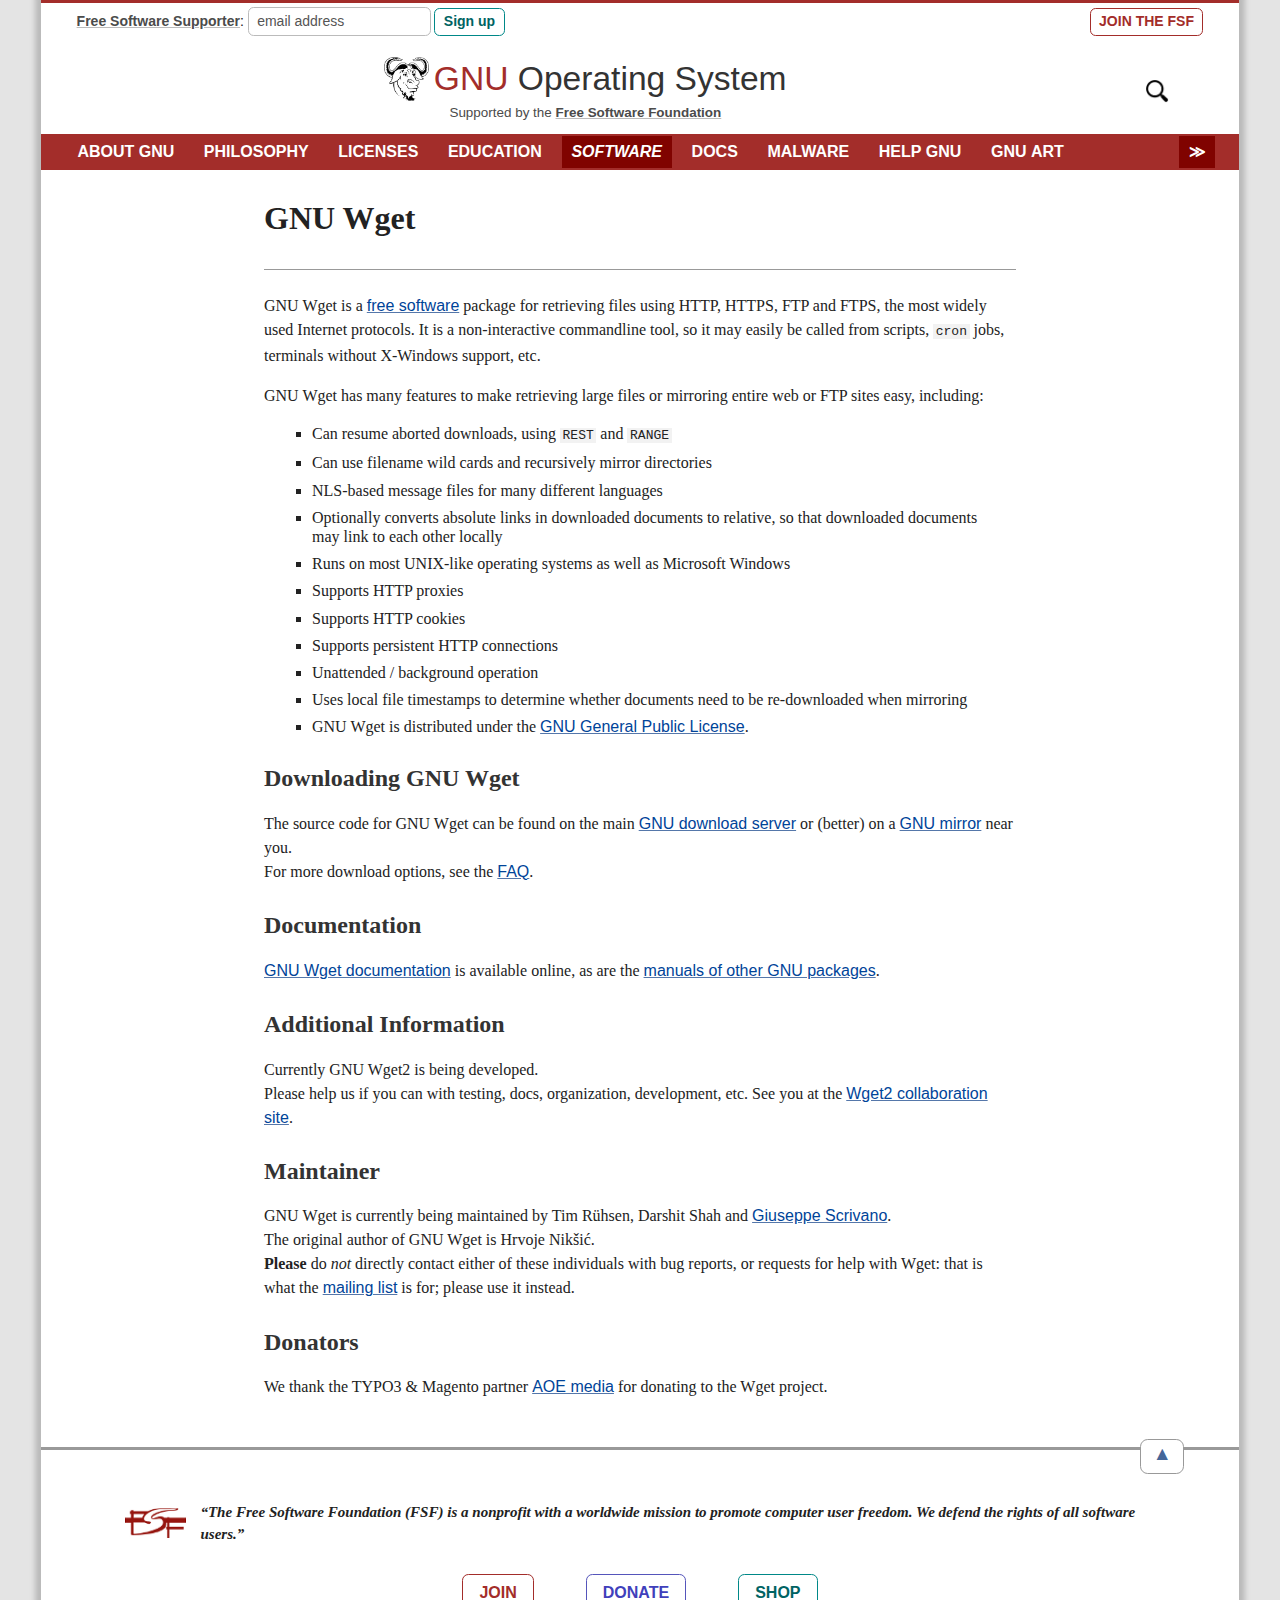
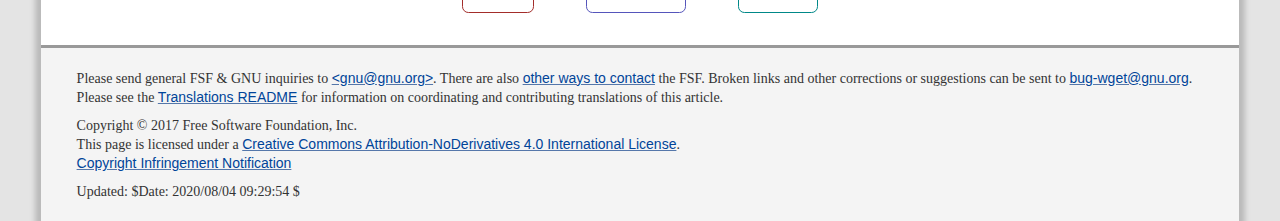
<file: views/public/sites/4c4b1c57-d1e7-11eb-ade0-58961dc4ecd0/www.gnu.org/software/wget/index.html>
<!DOCTYPE html>
<html xmlns="http://www.w3.org/1999/xhtml" xml:lang="en" lang="en">
<head>
<meta http-equiv="content-type" content="text/html; charset=utf-8" />
<link rel="author" href="mailto:webmasters@gnu.org" />
<link rel="icon" type="image/png" href="https://www.gnu.org/graphics/gnu-head-mini.png" />
<meta name="ICBM" content="42.355469,-71.058627" />
<link rel="stylesheet" type="text/css" href="../../mini.css" media="handheld" />
<link rel="stylesheet" type="text/css" href="../../layout.min.css" media="screen" />
<link rel="stylesheet" type="text/css" href="../../print.min.css" media="print" />



<!-- Parent-Version: 1.79 -->
<title>Wget - GNU Project - Free Software Foundation</title>
<style type="text/css">
    body ul#wget-feature-list {
        padding-top: 0;
        padding-bottom: 0;
        margin-left: 2em;
    }
    ul#wget-feature-list li {
        line-height: 1.2em;
        margin-top: 0.5em;
        margin-bottom: 0.5em;
        padding-top: 0;
        padding-bottom: 0;
    }
</style>
<!-- begin /server/gnun/initial-translations-list.html -->
<!-- HTML head: set a flag for further expansion in body-include*.html. -->
<!-- end /server/gnun/initial-translations-list.html -->

<!-- start of server/banner.html -->
<!-- start of head-include-2.html -->
<meta name="viewport" content="width=device-width, initial-scale=1" />
<!-- end of head-include-2.html -->

</head>
<body>
<div class="inner">
<!-- start of server/body-include-1.html -->
<div id="top">
<a class="skip" href="index.html#content"><b>Skip to main text</b></a>
</div>

<div id="fsf-frame" role="complementary">
<form id="fssbox" action="https://my.fsf.org/civicrm/profile/create?reset=1&amp;gid=31"
      method="post">
 <div>
  <input name="postURL" type="hidden" value="" />
  <input type="hidden" name="group[25]" value="1" />
  <input name="cancelURL" type="hidden" value="https://crm.fsf.org/civicrm/profile?reset=1&amp;gid=31" />
  <input name="_qf_default" type="hidden" value="Edit:cancel" />
  <label for="frmEmail">
   <a href="https://www.fsf.org/fss">Free Software Supporter</a>:
  </label>
  <input type="text" id="frmEmail" name="email-Primary" size="18" maxlength="80"
         value="email address" onfocus="this.value=''"/>
  <input type="submit" name="_qf_Edit_next" value="Sign up" />
 </div>
</form>

<div id="join-fsf" class="button"><a
href="https://www.fsf.org/associate/support_freedom?referrer=4052">JOIN&nbsp;THE&nbsp;FSF</a>
</div>
</div>

<div id="header" role="banner">
<p id="gnu-banner">
 <a href="https://www.gnu.org/">
 <img src="../../graphics/heckert_gnu.transp.small.png" height="48" width="49"
      alt="&nbsp;[A GNU head]&nbsp;" /><strong>GNU</strong> <span
 class="hide">Operating System</span></a><br />
 <small id="fsf-support">Supported by the
 <a href="index.html#mission-statement">Free Software Foundation</a></small>
</p>

<div id="switches">
 <a id="search-button" class="switch" href="https://www.gnu.org/cgi-bin/estseek.cgi">
  <img id="search-icon" height="25" width="25"
       src="../../graphics/icons/search.png"
       alt="&nbsp;[Search www.gnu.org]&nbsp;" /></a>

</div>
</div>
<!-- end of server/body-include-1.html -->

<!-- start of server/body-include-2 -->


<div style="clear: both"></div>

<div id="navigation" role="navigation">
 <a id="more-links" href="index.html#navigation" title="More...">
   <span>Site navigation</span></a>
 <a id="less-links" href="index.html#content"><b>Skip</b></a>
 <ul>

   <li id="tabAboutGNU"><a href="https://www.gnu.org/gnu/gnu.html">ABOUT&nbsp;GNU</a></li>


  <li id="tabPhilosophy"><a href="https://www.gnu.org/philosophy/philosophy.html">PHILOSOPHY</a></li>


  <li id="tabLicenses"><a href="https://www.gnu.org/licenses/licenses.html">LICENSES</a></li>


  <li id="tabEducation"><a href="https://www.gnu.org/education/education.html">EDUCATION</a></li>


  <li id="tabSoftware" class="active">
     <span class='no-display'>=</span> 
    <a href="https://www.gnu.org/software/software.html">SOFTWARE</a>
    <span class="gnun-split"></span>
     <span class='no-display'>=</span> 
  </li>


  <li id="tabDoc"><a href="https://www.gnu.org/doc/doc.html">DOCS</a></li>


  <li id="tabMalware"><a href="https://www.gnu.org/proprietary/proprietary.html">MALWARE</a></li>


  <li id="tabHelp"><a href="https://www.gnu.org/help/help.html">HELP&nbsp;GNU</a></li>


  <li id="tabArt"><a href="https://www.gnu.org/graphics/graphics.html">GNU&nbsp;ART</a></li>


  <li id="tabPeople"><a href="https://www.gnu.org/people/people.html">GNU'S&nbsp;WHO?</a></li>

  <li><a href="https://www.gnu.org/server/sitemap.html">SITEMAP</a></li>
  <li><a href="https://directory.fsf.org/">SOFTWARE&nbsp;DIRECTORY</a></li>
  <li><a href="https://h-node.org/">HARDWARE</a></li>
 </ul>
 <div style="clear: both"></div>
</div><!-- /"navigation -->
<!-- end of server/body-include-2 -->

<div id="content" role="main">
<!-- end of server/banner.html -->

<div class="reduced-width">

<h2>GNU Wget</h2>
<hr class="thin" />

<p>
  GNU Wget is a <a href="https://www.gnu.org/philosophy/free-sw">free software</a> 
  package for retrieving files using HTTP, HTTPS, FTP and FTPS, the most widely used
  Internet protocols. It is a non-interactive commandline tool, so it may
  easily be called from scripts, <code>cron</code> jobs, terminals without
  X-Windows support, etc.
</p>

<p>
  GNU Wget has many features to make retrieving large files or mirroring
  entire web or FTP sites easy, including:
</p>

<ul id="wget-feature-list">
  <li>Can resume aborted downloads, using <code>REST</code> and <code>RANGE</code></li>
  <li>Can use filename wild cards and recursively mirror directories</li>
  <li>NLS-based message files for many different languages</li>
  <li>
    Optionally converts absolute links in downloaded documents to relative, 
    so that downloaded documents may link to each other
    locally
  </li>
  <li>Runs on most UNIX-like operating systems as well as Microsoft Windows</li>
  <li>Supports HTTP proxies</li>
  <li>Supports HTTP cookies</li>
  <li>Supports persistent HTTP connections</li>
  <li>Unattended / background operation</li>
  <li>Uses local file timestamps to determine whether documents need to be re-downloaded when mirroring</li>
  <li>GNU Wget is distributed under the <a href="https://www.gnu.org/licenses/gpl.html">GNU General Public License</a>.</li>
</ul>


<h3>Downloading GNU Wget</h3>

<p>
The source code for GNU Wget can be found on the main <a
href="https://ftp.gnu.org/gnu/wget/">GNU download server</a> or (better)
on a <a href="http://ftpmirror.gnu.org/wget">GNU mirror</a> near you.<br />
For more download options, see the <a href="http://wget.addictivecode.org/FrequentlyAskedQuestions.html#download">FAQ</a>.
</p>


<h3>Documentation</h3>

<p>
<a href="https://www.gnu.org/software/wget/manual/">GNU Wget documentation</a> is available online,
as are the <a href="https://www.gnu.org/manual/">manuals of other GNU packages</a>.
</p>


<h3>Additional Information</h3>

<p>
Currently GNU Wget2 is being developed.<br />
Please help us if you can with testing, docs, organization, development, etc. See you at the <a href="https://gitlab.com/gnuwget/wget2">Wget2 collaboration site</a>.
</p>


<h3>Maintainer</h3>

<p>
GNU Wget is currently being maintained
by Tim R&uuml;hsen, Darshit Shah and <a href="https://www.scrivano.org">Giuseppe Scrivano</a>.<br />
The original author of GNU Wget is Hrvoje Nik&#353;i&#263;.<br />
<strong>Please</strong> do <em>not</em> directly contact either of these
individuals with bug reports, or requests for help with Wget: that is
what the <a href="https://lists.gnu.org/mailman/listinfo/bug-wget">mailing
list</a> is for; please use it instead.
</p>

<h3>Donators</h3>

<p>
We thank the TYPO3 &amp; Magento partner <a href="https://www.aoe.com/en">AOE media</a> for donating to the Wget project.
</p>

</div>
</div><!-- for id="content", starts in the include above -->

              <!-- begin server/footer-text.html -->





<div style="clear:both"></div>



<div id="mission-statement" role="complementary">
 <div class="backtotop">
  <hr class="no-display" />
  <a href="index.html#header"><span>BACK TO TOP </span>&#9650;</a>
 </div>
<div style="clear: both"></div>
<blockquote>
<p style="direction:ltr; text-align:left"><a href="https://www.fsf.org/"><img id="fsfbanner"
src="../../graphics/fsf-logo-notext-small.png" alt="&nbsp;[FSF logo]&nbsp;"
width="75" height="25" /></a><strong>
&ldquo;The Free Software Foundation (FSF) is a nonprofit with a worldwide
mission to promote computer user freedom. We defend the rights of all
software users.&rdquo;</strong></p>
</blockquote>

<div id="support-the-fsf" class="button">
 <a class="join" href="https://www.fsf.org/associate/support_freedom?referrer=4052">JOIN</a>
 <a class="donate" href="https://donate.fsf.org/">DONATE</a>
 <a class="shop" href="https://shop.fsf.org/">SHOP</a>
</div>
</div>
<!-- end server/footer-text.html -->


<div id="footer">
<div class="unprintable">

<p>Please send general FSF &amp; GNU inquiries to
<a href="mailto:gnu@gnu.org">&lt;gnu@gnu.org&gt;</a>.
There are also <a href="https://www.gnu.org/contact/">other ways to contact</a>
the FSF.  Broken links and other corrections or suggestions can be sent
to <a href="mailto:bug-wget@gnu.org">bug-wget@gnu.org</a>.
</p>

<p>Please see the <a
href="https://www.gnu.org/server/standards/README.translations.html">Translations
README</a> for information on coordinating and contributing translations
of this article.</p>
</div>

<!-- Regarding copyright, in general, standalone pages (as opposed to
     files generated as part of manuals) on the GNU web server should
     be under CC BY-ND 4.0.  Please do NOT change or remove this
     without talking with the webmasters or licensing team first.
     Please make sure the copyright date is consistent with the
     document.  For web pages, it is ok to list just the latest year the
     document was modified, or published.
     
     If you wish to list earlier years, that is ok too.
     Either "2001, 2002, 2003" or "2001-2003" are ok for specifying
     years, as long as each year in the range is in fact a copyrightable
     year, i.e., a year in which the document was published (including
     being publicly visible on the web or in a revision control system).
     
     There is more detail about copyright years in the GNU Maintainers
     Information document, www.gnu.org/prep/maintain. -->

<p>Copyright &copy; 2017 Free Software Foundation, Inc.</p>

<p>This page is licensed under a <a rel="license"
href="https://creativecommons.org/licenses/by-nd/4.0/">Creative
Commons Attribution-NoDerivatives 4.0 International License</a>.</p>

<!-- start of server/bottom-notes.html -->
<div id="bottom-notes" class="unprintable">
<p><a href="https://www.fsf.org/about/dmca-notice">Copyright Infringement Notification</a></p>
<div id="generic">


</div>
</div>
<!-- end of server/bottom-notes.html -->


<p class="unprintable">Updated:
<!-- timestamp start -->
$Date: 2020/08/04 09:29:54 $
<!-- timestamp end -->
</p>
</div>
</div><!-- for class="inner", starts in the banner include -->
</body>
</html>
</file>
<file: views/public/sites/4c4b1c57-d1e7-11eb-ade0-58961dc4ecd0/www.gnu.org/mini.css>
/*
Software License Agreement (BSD License)

Copyright (c) 2006, Yahoo! Inc.
All rights reserved.

Redistribution and use of this software in source and
binary forms, with or without modification, arepermitted
provided that the following conditions are met:

* Redistributions of source code must retain the above
copyright notice, this list of conditions and the
following disclaimer.

* Redistributions in binary form must reproduce the above
copyright notice, this list of conditions and the
following disclaimer in the documentation and/or other
materials provided with the distribution.

* Neither the name of Yahoo! Inc. nor the names of its
contributors may be used to endorse or promote products
derived from this software without specific prior
written permission of Yahoo! Inc.

THIS SOFTWARE IS PROVIDED BY THE COPYRIGHT HOLDERS AND
CONTRIBUTORS "AS IS" AND ANY EXPRESS OR IMPLIED WARRANTIES,
INCLUDING, BUT NOT LIMITED TO, THE IMPLIED WARRANTIES OF
MERCHANTABILITY AND FITNESS FOR A PARTICULAR PURPOSE ARE
DISCLAIMED. IN NO EVENT SHALL THE COPYRIGHT OWNER OR
CONTRIBUTORS BE LIABLE FOR ANY DIRECT, INDIRECT, INCIDENTAL,
SPECIAL, EXEMPLARY, OR CONSEQUENTIAL DAMAGES (INCLUDING, BUT
NOT LIMITED TO, PROCUREMENT OF SUBSTITUTE GOODS OR SERVICES;
LOSS OF USE, DATA, OR PROFITS; OR BUSINESS INTERRUPTION)
HOWEVER CAUSED AND ON ANY THEORY OF LIABILITY, WHETHER
IN CONTRACT, STRICT LIABILITY, OR TORT (INCLUDING
NEGLIGENCE OR OTHERWISE) ARISING IN ANY WAY OUT OF THE USE
OF THIS SOFTWARE, EVEN IF ADVISED OF THE POSSIBILITY OF
SUCH DAMAGE.
*/
html
{
  color: #000;
  background: #FFF;
}
body, div, dl, dt, dd, ul, ol, li, h1, h2, h3, h4, h5, h6,
  pre, code, form, fieldset, legend, input, button, textarea,
  p, blockquote, th, td
{
  margin: 0;
  padding: 0;
}
table
{
  border-collapse: collapse;
  border-spacing: 0;
}
fieldset, img
{
  border: 0;
}
address, caption, cite, code, dfn, em, strong, th, var, optgroup
{
  font-style: inherit;
  font-weight: inherit;
}
del, ins
{
  text-decoration: none;
}
li
{
  list-style: none;
}
caption, th
{
  text-align: left;
}
h1, h2, h3, h4, h5, h6
{
  font-size: 100%;
  font-weight: normal;
}
q: before, q: after
{
  content: '';
}
abbr, acronym
{
  border: 0;
  font-variant: normal;
}
sup
{
  vertical-align: baseline;
}
sub
{
  vertical-align: baseline;
}
legend
{
  color: #000;
}
input, button, textarea, select, optgroup, option
{
  font-family: inherit;
  font-size: inherit;
  font-style: inherit;
  font-weight: inherit;
}
input, button, textarea, select
{
  *font-size: 100%;
}

body
{
  margin: 10px;
}
h1
{
  font-size: 138.5%;
}
h2
{
  font-size: 123.1%;
}
h3
{
  font-size: 108%;
}
h1, h2, h3
{
  margin: 1em 0;
}
h1, h2, h3, h4, h5, h6, strong, dt
{
  font-weight: bold;
}
optgroup
{
  font-weight: normal;
}
abbr, acronym
{
  border-bottom: 1px dotted #000;
  cursor: help;
}
em
{
  font-style: italic;
}
del
{
  text-decoration: line-through;
}
blockquote, ul, ol, dl
{
  margin: 1em;
}
ol, ul, dl
{
  margin-left: 2em;
}
ol li
{
  list-style: decimal outside;
}
ul li
{
  list-style: disc outside;
}
dl dd
{
  margin-left: 1em;
}
th, td
{
  border: 1px solid #000;
  padding: .5em;
}
th
{
  font-weight: bold;
  text-align: center;
}
caption
{
  margin-bottom: .5em;
  text-align: center;
}
sup
{
  vertical-align: super;
}
sub
{
  vertical-align: sub;
}
p, fieldset, table, pre
{
  margin-bottom: 1em;
}
button, input[type="checkbox"], input[type="radio"],
 input[type="reset"], input[type="submit"]
{
  padding: 1px;
}
</file>
<file: views/public/sites/4c4b1c57-d1e7-11eb-ade0-58961dc4ecd0/www.gnu.org/layout.min.css>
html,body{font-size:1em;text-align:left;text-decoration:none;color:#222}html{background:#e4e4e4}body{max-width:74.92em;padding:0;margin:0 auto;background:white;border:.1em solid #bbb;border-top:0;-moz-box-shadow:0 0 5px 5px #bbb;-webkit-box-shadow:0 0 5px 5px #bbb;-icab-box-shadow:0 0 5px 5px #bbb;-o-box-shadow:0 0 5px 5px #bbb;box-shadow:0 0 5px 5px #bbb}div{padding:0;margin:0}.inner{overflow:hidden}#top{border-top:3px solid #a32d2a}.skip,#fsf-frame{position:fixed;top:-1000px}#header{padding:0 3%;text-align:center}#gnu-banner{display:inline-block;font-size:1.875em;line-height:1em;padding:.25em 0 .3em;margin:0}#gnu-banner img{display:inline-block;vertical-align:middle;height:1.5em;width:auto;margin-right:.15em}#gnu-banner strong{font-weight:normal}#fsf-support{display:none}#switches{display:inline-block;line-height:1.7em;padding:.3em 0}.switch{display:inline-block;height:1.7em;margin-left:.4em}.switch img{display:inline-block;height:1.5em;width:auto;padding:.1em}#navigation,#edu-navigation{font-size:.94em;font-weight:bold}#navigation ul{margin:0}#edu-navigation{margin:0 -3.2%}#navigation ul,#edu-navigation{line-height:2.125em;padding:0 2%}#navigation li,#edu-navigation li{white-space:nowrap;display:inline;line-height:2.125em;margin:0 .2em}#navigation li a,#edu-navigation a{display:inline-block;line-height:2em;padding:0 .6em;margin-top:.125em}#more-links,#less-links{display:none}#navigation a,#edu-navigation a{text-decoration:none}#navigation{background:#a32d2a}#edu-navigation{background:#eee}#navigation a{color:white}#edu-navigation a{color:#333}#navigation li a:hover,#navigation li.active a{background:#800300}#edu-navigation li a:hover{background:white}#navigation li.active a{font-style:italic;cursor:default}#language-container .backtotop{margin:0 3%}#language-container .backtotop a{margin-top:.5em}#languages .close{display:none}#languages{font-size:.94em;line-height:1.2em;text-align:left;padding:.6em 3%;margin:0;background:#f4f4f4;border-top:3px solid #ddd}#set-language{margin-bottom:.2em}#set-language+p{display:inline-block;font-size:1em;margin:.45em 0 0}#translations{padding:.4em 0}#translations p{margin:0}#translations span{display:inline-block;width:10.5em;line-height:2em}#translations span a{line-height:1.9em}#translations span.original{font-weight:bold}@media(min-width:0){body{font-size:.94em}#header{display:table;width:94%}p#gnu-banner,#switches{display:table-cell;vertical-align:middle}#gnu-banner .hide{display:none}#gnu-banner{font-size:2em;margin:0}#gnu-banner img{height:1.3em;width:auto}#gnu-banner strong{display:inline-block;vertical-align:middle}#switches{padding-left:1em}.switch{margin:0 3%}#language-container{display:none}#language-container:target{display:block}.backtotop b{display:none}body{position:relative}#language-container{position:absolute;top:-3px;left:0;width:100%;height:100%}#language-container .backtotop a{position:absolute;width:100%;height:100%;background:transparent;border:0;margin-top:0}#languages .close{float:right;display:block}#languages .close span{display:none}#languages .close:after{content:"\2A09";float:right;position:relative;bottom:.1em;cursor:pointer}#languages{position:relative;margin-top:4em;float:right;overflow:auto;max-width:21em;text-align:left;padding:.5em 1em;background:white;border:2px solid #bbb;box-shadow:0 0 1em 1em #9999}#translations{column-width:10em;column-count:3;column-gap:0}#translations span{display:block}#translations span a{display:inline-block}#navigation,#edu-navigation{font-size:1em}#navigation{height:2.25em;overflow:hidden}#more-links{display:block}#navigation:target{height:auto}#navigation:target #more-links{display:none}#navigation:target #less-links{display:block}#more-links,#less-links{float:right;line-height:2em;padding:0 .6em;background:#800300;margin:.125em 2% 0;overflow:hidden}#more-links span,#less-links b{display:none}#more-links:after{content:"\226B";position:relative;bottom:.05em}#less-links:after{content:"\2A09";font-weight:bold;position:relative;bottom:.1em}}@media(min-width:20em){#gnu-banner{font-size:2.1em}}@media(min-width:34em){#languages{max-width:36em}}@media(min-width:45em){body{font-size:1em}#header{padding-top:.3em}p#gnu-banner{line-height:.7em}#gnu-banner .hide{display:inline-block;vertical-align:middle}#fsf-support{display:block;font-size:.4em;margin:0}#fsf-support a{font-weight:bold}#languages{margin-top:5.5em}}@media(min-width:57em){#fsf-frame{position:static;display:table;font-size:.875em;width:94%;padding:.3em 3%}#fssbox,#join-fsf{display:table-cell;vertical-align:middle}#join-fsf{text-align:right;padding-left:2em}#fssbox a{font-weight:bold}#fssbox div{display:inline;white-space:nowrap}#header{padding-top:.5em}#languages{margin-top:8.5em}}#content{padding:1px 3% 0;margin-bottom:3em}.breadcrumb{display:inline-block;vertical-align:top;line-height:1.6em;margin:.5em 1.5em 0 0}.breadcrumb img{height:1.4em;width:auto;padding:0}address.byline{font-size:1.06em;font-size:1.06rem;font-style:italic;margin-bottom:1.5em}.article{font-size:1.06em}.reduced-width,.reduced-width+.translators-notes{width:47em;max-width:100%;margin:1.5em auto}.back{line-height:1.7em;text-align:right;font-weight:bold;margin:2em 2%}.back a{display:inline-block}.infobox{font-size:.94em;font-size:.94rem;line-height:1.3em;color:#444;margin:2.5em 0 0}.infobox p{margin:.4em 0 0}.infobox hr{display:block;width:15em;max-width:100%;height:1px;border:0;margin:0 0 1em}.infobox hr.full-width{width:100%;margin:1.5em 0}blockquote#fsfs p{padding:.3em 0;font-size:1.2em}.trans-disclaimer{clear:both;text-align:center;font-style:italic;position:relative;top:.4em;margin:.2em 0 0}@media(max-width:30em){.nav ~ .trans-disclaimer{text-align:right}}#outdated{clear:both;font-size:.94em;width:48em;max-width:85%;padding:.5em .8em .7em;border:.2em solid #fc7;margin:.8em auto}#outdated p{display:inline;margin:0;color:black}#outdated p.hide{display:none}@media(min-width:50em){#outdated p.hide{display:inline}}.translators-notes{font-size:1rem;clear:left;line-height:1.5em;margin-top:2em}.translators-notes hr{height:1px;margin:1.7em 0 1.2em;border:0}.translators-notes p,.translators-notes ul,.translators-notes ol{margin-bottom:0}.translators-notes ol li{margin:.5em 1.1em 0}.edu-cases{font-size:1.06em;width:44.3em;max-width:100%;margin:2em auto}.edu-cases ul,.edu-cases ol{margin:1em 4%}.edu-cases h3{font-size:1.3em}#mission-statement{padding:.5em 3% 2em;background:white;border-top:3px solid #999}#mission-statement blockquote{font-size:.94em;font-weight:bold;font-style:italic;margin:.5em 3% .8em}#mission-statement p{margin:0}#mission-statement img{float:left;height:2em;margin:.5em}#support-the-fsf{clear:both;text-align:center}#footer{font-size:.875em;padding:1.5em 3%;color:#333;background:#f4f4f4;border-top:3px solid #999}#footer p,#bottom-notes{line-height:1.3em;margin:0}.unprintable{margin-bottom:.7em}.translators-credits{margin:.7em 0}#footer p.unprintable,#generic p{margin-top:.7em}small{font-size:.875em}strong{font-style:inherit;font-weight:bold}em,cite,var,dfn{font-style:italic;font-weight:inherit}em i,em cite,cite i,cite em,i em,i cite,i i{font-style:normal}acronym,abbr{font-variant:normal;text-decoration:none;border-bottom:1px dotted #000;cursor:help}code,samp,kbd{font-family:monospace;padding:0 .2em}code,kbd{background:#f2f2f2}kbd{color:#752b1b}ins{text-decoration:none}del{text-decoration:line-through}sup{vertical-align:super}sub{vertical-align:sub}.center,.c{text-align:center}.nocenter{text-align:left}.right-align{text-align:right;margin:2em 0 2em 10%}.inline-list li{display:inline}.no-bullet li{list-style:none}.no-display{display:none}.clear{clear:both}p,pre,address{line-height:1.5em;margin:1em 0}blockquote{margin:1em 3%}p,blockquote{padding:0}pre{padding:0 0 .3em;overflow:auto}h1,h3,h4,h5,h6{padding:0}h1{font-size:2.375em;margin:1.0em 0}h2{font-size:2em;padding:0 0 .2em;margin:.9em 0 .8em}h3{font-size:1.5em;margin:1.2em 0 .8em}.article h3{font-size:1.41em}h4{font-size:1.25em;margin:1.2em 0 .85em}.article h4{font-size:1.18em}h5{font-size:1.125em;margin:1em 0 .9em}h6{font-size:1.0em;margin:1em 0}h2{clear:both}h1,h2,h3,h4,h5,h6{font-weight:bold}h3,h4,h5,h6{color:#333}h3.subheader{padding-bottom:.2em;margin:1.8em 0 1.2em;border-bottom:1px solid #bbb}.infobox h3,h3.footnote{font-size:1.19em;font-size:1.19rem;margin-top:1.2em}.translators-notes h3,.translators-notes>b{color:#333;font-size:1.19em}.big-section{clear:left;float:left}.big-section h3{display:inline-block;font-size:1.75em;padding:.2em 0;margin:1em .3em .5em 0;color:black;border-top:.12em solid #e74c3c;border-bottom:.12em solid #e74c3c}.article .big-section h3{font-size:1.65em}.big-subsection{margin:1.5em 0}.big-subsection h4{display:inline;font-size:1.5em;margin-right:.3em;color:black}.article .big-subsection h4{font-size:1.41em}.big-subsection{line-height:2.0em}.big-subsection h4{line-height:1.2em}.anchor-reference-id{font-weight:normal;font-size:.8125em}@media(max-width:30em){h1{font-size:2em}h2{font-size:1.73em}h3{font-size:1.4em}.article h3{font-size:1.32em}h4{font-size:1.2em}.article h4{font-size:1.13em}h5{font-size:1.07em}.big-section h3{font-size:1.53em}.article .big-section h3{font-size:1.44em}.big-subsection h4{font-size:1.4em}.article .big-subsection h4{font-size:1.32em}}ul,ol,li,dl,dd,dt{padding:0}li,dt,dd{line-height:1.5em}ol li{list-style:decimal outside}ul li{list-style:square outside}ul ul li,ol ul li{list-style:circle}ul,ol{margin:1em 1.5%}ol li{margin:1em 0 0 1em}ul li,ul ol li{margin:.5em 0 0 1em}ul ul li{margin-top:.3em}ul li p,ul li pre,ul li blockquote,table li{margin-top:.3em;margin-bottom:.3em}ul ul,ol ul,table ul{margin:0 1.5%}ul.para>li{margin-top:1em}ul.blurbs li{margin-top:1em}ul.blurbs ul li,ul.blurbs ol li,ul.blurbs dl li{margin-top:.5em}ul.blurbs>li{list-style:none}.blurbs .date-tag{position:relative;right:2em;padding:.2em .5em;color:#505050;background:#f2f2f2;border-radius:.25em}@media(max-width:30em){.blurbs .date-tag{right:1.5em}}dl{margin:1.5em 0 0}dt{font-weight:bold;color:#333;margin:1em 0}dl dd{margin:1em 3% 1.5em}dl.compact{margin:.5em 0}dl.compact dt{font-weight:normal;font-style:italic;margin:.5em 0 0}dl.compact dd{margin:.3em 3% 0}dl.compact dd p{margin:.3em 0 0}dl.compact dd ul{margin:.3em 1.5% 0}hr{display:block;margin:1.2em 0;color:#999;background:#999}hr.separator{height:.3em;border:0}.thin{clear:both;height:1px;margin:1.5em 0;border:0;background:#999}.column-limit{height:.4em;width:15%;min-width:7em;margin:2.5em auto;border:0;background:#bbb;background-image:linear-gradient(to right,white,#bbb,white)}table{border-collapse:collapse;border-spacing:0;margin:1.5em 0}caption{font-style:inherit;font-weight:inherit;text-align:center;margin-bottom:.5em}th,td{border:1px solid #bbb;padding:.5em;margin:0}th{font-weight:bold;text-align:center}th,td,td p,td li{line-height:1.3em}.listing{width:100%;display:block;overflow-x:auto;border:.2em solid #ccc}.listing th{font-weight:normal;padding:.7em;color:black;background:#fff1c0;border:1px solid #999;border-bottom:0}.listing td{padding:1em;text-align:center;border:1px solid #999}.listing img{vertical-align:middle}.listing .odd{background:transparent}.listing .even{background:#f4f4f4}.columns p.inline-block{display:inline-block;margin:0}.columns>*:first-child{margin-top:0}.columns>*:last-child{margin-bottom:0}@media(min-width:55em){.columns{-webkit-column-count:2;-webkit-column-gap:1.5em;-moz-column-count:2;-moz-column-gap:1.5em;column-count:2;column-gap:1.5em}}img{vertical-align:top;border:0}.imgright,.imgleft{max-width:100%}.imgright{float:right;margin:.3em 0 1em 2em}.imgleft{float:left;margin:.3em 2em 1em 0}.narrow{width:15em}.medium{width:20em}.wide{width:27em}.pict{max-width:100%;margin:1em auto}.pict img{width:100%;height:auto}.pict p{text-align:center;font-style:italic;font-size:.875em;margin-top:.5em}@media(min-width:45em){.pict.narrow{max-width:45%;float:right;margin:.3em 0 1em 2em}}@media(min-width:50em){.pict.medium{max-width:45%;float:right;margin:.3em 0 1em 2em}}@media(min-width:57em){.pict.wide{max-width:45%;float:right;margin:.3em 0 1em 2em}}.comment{font-style:italic;margin:1.5em 6%}@media(max-width:30em){.comment{margin:1.5em 0}}.emph-box *,.highlight-para *,.lyrics *,.announcement *,.important *{margin-bottom:0}div.highlight-para,div.emph-box{padding:0 1.2em 1.1em;margin:2em 0}p.highlight-para,p.highlight,p.emph-box,pre.emph-box{padding:.7em 1.2em .8em}.emph-box h3,.highlight-para h3,.lyrics h3{font-size:1.25em;margin:.8em 0}pre.emph-box code,pre.emph-box kbd,pre.emph-box samp,p.emph-box code,p.emph-box kbd,p.emph-box samp{padding:0}.highlight-para,.highlight{background:#fff5d4}span.highlight{background:#fff1c0}.highlight-para{border-top:.1em solid #fc7;border-bottom:.1em solid #fc7}.emph-box{background:#f2f2f2;border:.1em solid #bbb}.lyrics{display:inline-block;font-style:italic;padding:.5em 2em 1.7em;background:#f4f4f4;border:.1em solid #bbb;border-radius:.5em;margin:1em 1.5em 1em 4%}@media(max-width:30em){.lyrics{margin:1em 0}}@media(min-width:48em){.lyrics{margin-left:8%}}.announcement,.important{padding:.4em 1em;margin:1.5em 0}.announcement blockquote{margin:0}.announcement p,.important p{padding:.4em 0 .5em;margin:0}.announcement>ul,.important>ul{margin:0}.announcement li,.important li{padding:.2em 0 .3em;margin-top:0}.announcement h3,.important h3{font-size:1.25em;margin:.35em 0 .4em}.announcement{border-left:.4em solid #5c5}.important{border-left:.4em solid #fc7}@media(min-width:48em){.announcement,.important{padding:.4em 1.5em}}.note,.edu-note{margin:2em auto}.edu-note{width:37.7em;max-width:100%}.edu-note p{font-style:italic;padding:.7em 1em .8em;margin:0}.note{width:45em;max-width:82%;padding:.3em 3% .4em;background:white}.note p{padding:.4em;margin:0}.note,.edu-note p{border:.15em solid #0aa}.edu-note p{border-radius:.5em}.summary,.toc{width:45em;text-align:center;padding:1.3em 3%;margin:2em auto;background:#f4f4f4}.summary{max-width:82%}.toc{max-width:94%}.summary>ul,.toc>ul{display:inline-block}.summary ul,.toc ul{text-align:left;font-size:.94em;margin:0 .5em}.summary>ul>li,.toc>ul>li{margin-top:0;padding-bottom:.1em}.summary h3,.toc h3{font-size:1.125em;margin-top:.3em}.summary h4,.toc h4{text-align:left;font-size:1em}.summary a,.toc a{display:block;padding:.2em 0}.toc-inline{font-size:.94em;text-align:center;padding:0 3%;margin:2em auto}.toc-inline a{display:inline-block;padding:.1em .4em;margin:.3em;background:#f2f2f2;border:.1em solid #bbb}.toc-inline h3{display:none}.toc-inline h4{font-size:1em;margin:1em 0 .2em}.toc-inline h4 a{border:0}.toc-inline ul,.toc-inline li{display:inline;margin:0}@media(max-width:30em){.note,.summary{max-width:92%}#content .note{margin-left:auto;margin-right:auto}}@media(min-width:48em){.note,.summary{clear:right;float:right;width:20em;max-width:40%;margin:.5em 0 1em 2em}#content .note{margin-right:0;margin-left:2em}.summary{padding:1em .8em}.note{padding:.3em .8em .4em}}div.toc .malfunctions h3,div.toc .companies h3{padding:0;margin:0 0 .5em}#content .malfunctions,#content .companies{display:inline-block;padding:.5em .5em 0;margin:0}#content .toc .malfunctions{max-width:29em}#content .toc .companies{max-width:14em}#content .malfunctions ul,#content .companies ul{padding:0;margin:0}#content div.toc .malfunctions li,#content div.toc .companies li{padding:0 0 .5em;margin:0}.malfunctions a+br,.summary a+br{display:none}#content div.toc.c{background:0}#content div.toc.c h3{display:none}#content div.toc.c a{display:inline-block;padding:.1em .4em;margin:.3em;background:#f2f2f2;border:.1em solid #bbb}#content div.toc.c a:hover{background:white}#content #video-container{width:37.7em;margin:2em auto}#video-container .emph-box{font-size:smaller;margin-top:0}div.package-list a,div.package-list a:visited{margin-bottom:.1em}@media(min-width:48em){#content #dynamic-duo{width:19.2em;max-width:38%;margin-bottom:1.5em}#dynamic-duo p{font-size:.875em}}a[href]:link{color:#049;text-decoration-color:#57a}a[href]:visited{color:#505050;text-decoration-color:#777}a[href]:active{text-decoration:none}#gnu-banner>a{color:#333;text-decoration:none}#gnu-banner>a strong{color:#a32d2a}#fsf-support,#fsf-support a[href],#fssbox a[href],.breadcrumb a[href],.back a[href],.anchor-reference-id a[href]{color:#4b4b4b;text-decoration-color:#bbb}#translations a[href],.trans-disclaimer a[href],.toc a[href],.toc-inline a[href],.summary a[href],.package-list a[href]{color:#049;text-decoration:none}a[href]:hover,#fsf-support a[href]:hover,#fssbox a[href]:hover{color:black;text-decoration:none}#translations a[href]:hover{background:#dff}.toc a[href]:hover,.summary a[href]:hover,.toc-inline a[href]:hover,.package-list a[href]:hover{background:white}form,legend,fieldset,textarea{padding:0}form,legend,button,textarea,input{margin:0}fieldset{border:0;margin:1em 0}input,button,textarea,select,optgroup,option{font-family:inherit;font-size:inherit;font-style:normal;font-weight:normal}button,input[type="checkbox"],input[type="radio"],input[type="reset"],input[type="submit"]{padding:1px}#fssbox input,.button a{line-height:1.1em;padding:.4em .6em}#fssbox input[type="text"]{height:1.1em}#fssbox input[type="submit"],.button a{font-weight:bold;margin:0}.button a{display:block;display:inline-block}#support-the-fsf a{padding:.6em 1em;margin:1em 1.5em 0}.backtotop a{float:right;position:relative;bottom:1em;font-size:1.2em;font-weight:bold;line-height:1em;padding:.2em .6em .5em;margin:0 1em}.backtotop a span{display:none}.inner>.backtotop{margin-right:3%}.button a[href],.backtotop a[href]{text-decoration:none;background:white;border:.1em solid #999;border:.1rem solid #999}.button a[href]{color:#049}.backtotop a[href]{color:#469}.button a[href]:hover,.backtotop a[href]:hover{background:#dff;border-color:#088}#join-fsf a,#support-the-fsf a.join{color:#a32d2a;border-color:#a32d2a}#join-fsf a:hover,#support-the-fsf a.join:hover{color:#960400;background:#f6e5e1}#support-the-fsf a.donate{color:#4040bb;border-color:#55b}#support-the-fsf a.donate:hover{color:#33c;background:#ebebff}#support-the-fsf a.shop{color:#006363;border-color:#088}#support-the-fsf a.shop:hover{color:#005f5f;background:#dff}a[href].switch:hover{background:0;cursor:pointer}#fssbox input{background:white}#fssbox input[type="text"]{color:#555;border:.1em solid #bbb}#fssbox input[type="text"]:focus{color:#333;border-color:#088}#fssbox input[type="submit"]{color:#006363;border:.1em solid #088;cursor:pointer}#fssbox input[type="text"]:focus ~ input[type="submit"]{color:#005f5f;background:#dff}.rounded-corners,.button a,.backtotop a,#fssbox input{border-radius:.4em;-moz-border-radius:.4em;-khtml-border-radius:.4em;-webkit-border-radius:.4em;-opera-border-radius:.4em}a[href]{font-family:sans-serif}#fsf-frame a[href],form,.button a[href],#header a[href],#fsf-support,#languages,#languages a[href],.breadcrumb,.breadcrumb a,.trans-disclaimer,.trans-disclaimer a[href],#outdated,#outdated a[href]{font-family:"Noto Sans Display","Noto Sans","Liberation Sans",sans-serif}#navigation a[href],#edu-navigation a[href]{font-family:"Dosis","Noto Sans Display","Noto Sans","Liberation Sans",sans-serif}#gnu-banner strong{font-family:"Noto Sans","Liberation Sans",sans-serif}
</file>
<file: views/public/sites/4c4b1c57-d1e7-11eb-ade0-58961dc4ecd0/www.gnu.org/print.min.css>
/*!
print.css -- css stylesheet used on www.gnu.org

Copyright (C) 2006, 2007, 2014, 2020 Free Software Foundation

Permission is hereby granted, free of charge, to any person
obtaining a copy of this software and associated documentation
files (the "Software"), to deal in the Software without
restriction, including without limitation the rights to use,
copy, modify, merge, publish, distribute, sublicense, and/or sell
copies of the Software, and to permit persons to whom the
Software is furnished to do so, subject to the following
conditions:

The above copyright notice and this permission notice shall be
included in all copies or substantial portions of the Software.

*/#header,#navigation,#links,#toplinks,#fsf-links,#back-to-top,#translations,#searcher,.unprintable,#mission-statement,#Disclaimer,#education-content,.edu-breadcrumb,.anchor-reference-id,.back,.skip,#fsf-frame,#languages,#navlinks,.breadcrumb,.backtotop{display:none}.inner{width:100%}body{font-family:Baskerville,Georgia,Garamond,Times,serif;font-size:11pt!important;border:0}h1,h2,h3,h4,h5,h6{border:0;font-family:Baskerville,Georgia,Garamond,Times,serif}div,p,ul,dl,ol{width:auto!important}ul,ol,dl{padding-right:.5em}ul{list-style-type:square}.documentDescription{font-weight:bold}pre{border:1pt dotted black;white-space:pre;font-size:8pt;overflow:auto;padding:1em 0}table,td,th{padding:.3em;border:1pt solid black!important;border-collapse:collapse}table#gpl-compat-matrix td,th.gpl-matrix-border{text-align:center}th.gpl-matrix-license{text-align:right}tr.gpl-matrix-use-type{border-top:.2em solid black}a{color:Black!important;padding:0!important;text-decoration:none!important}a:link,a:visited{color:#520;background:transparent}
</file>
